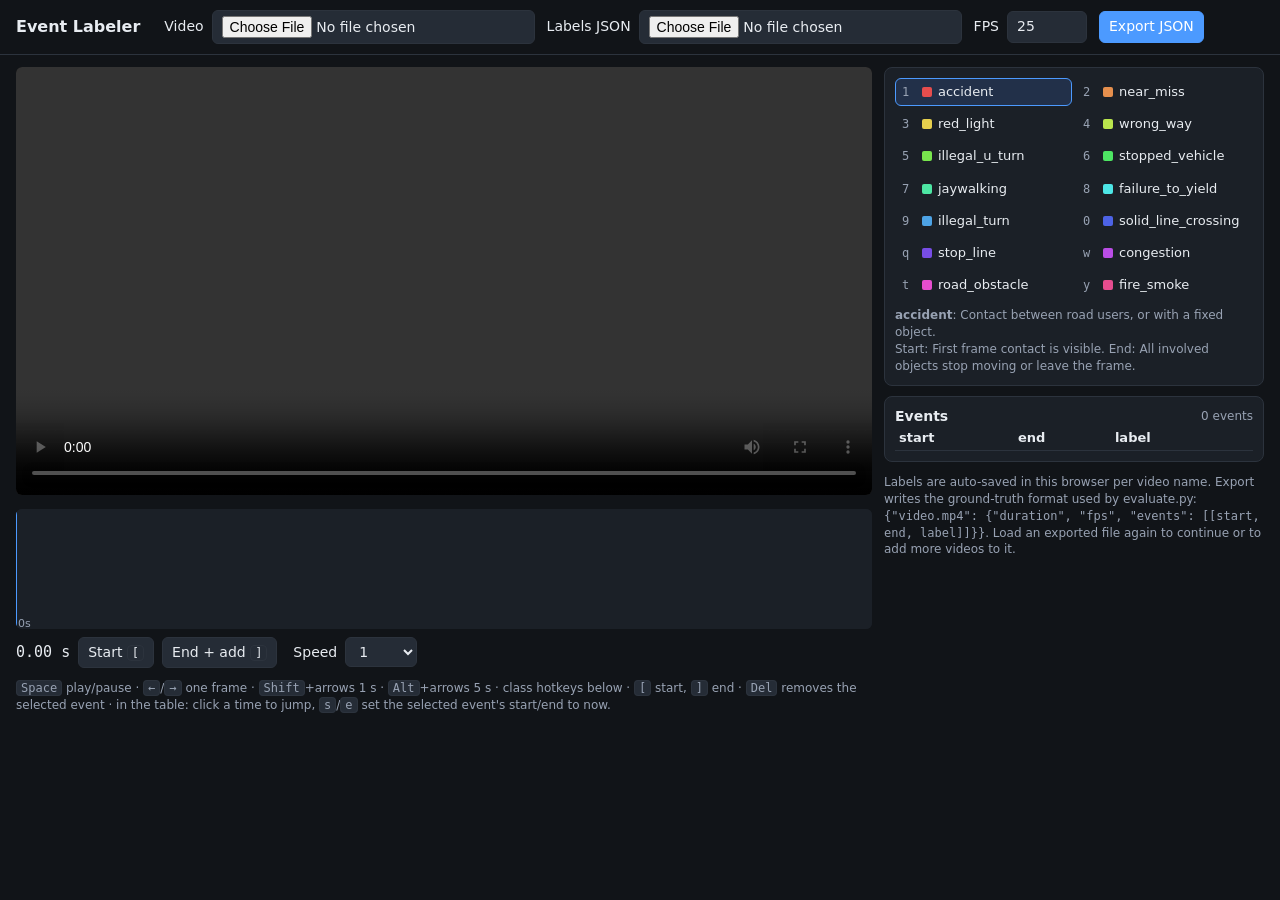
<file: tools/annotation/label_tool.html>
<!doctype html>
<html lang="en">
<head>
<meta charset="utf-8">
<meta name="viewport" content="width=device-width, initial-scale=1">
<title>Event Labeler</title>
<style>
  :root { --bg:#111418; --panel:#1b2027; --line:#2c333d; --text:#e8ecf1; --muted:#98a2b3; --accent:#4c9aff; --bad:#ff6b6b; }
  * { box-sizing: border-box; }
  body { margin:0; font:14px/1.4 system-ui, -apple-system, Segoe UI, Roboto, sans-serif; background:var(--bg); color:var(--text); }
  header { display:flex; gap:12px; align-items:center; padding:10px 16px; border-bottom:1px solid var(--line); flex-wrap:wrap; }
  header h1 { font-size:16px; margin:0 12px 0 0; }
  main { display:grid; grid-template-columns: minmax(0, 1fr) 380px; gap:12px; padding:12px 16px; }
  @media (max-width: 1000px) { main { grid-template-columns: 1fr; } }
  video { width:100%; background:#000; border-radius:6px; max-height:62vh; }
  canvas#timeline { width:100%; height:120px; background:var(--panel); border-radius:6px; cursor:pointer; display:block; margin-top:8px; }
  .panel { background:var(--panel); border:1px solid var(--line); border-radius:8px; padding:10px; margin-bottom:10px; }
  .row { display:flex; gap:8px; align-items:center; flex-wrap:wrap; }
  button, select, input { background:#252c36; color:var(--text); border:1px solid var(--line); border-radius:6px; padding:5px 9px; font:inherit; }
  button:hover { border-color:var(--accent); cursor:pointer; }
  button.primary { background:var(--accent); border-color:var(--accent); color:#fff; }
  .classes { display:grid; grid-template-columns: 1fr 1fr; gap:4px; }
  .cls { display:flex; align-items:center; gap:6px; padding:4px 6px; border-radius:6px; border:1px solid transparent; cursor:pointer; font-size:13px; }
  .cls.active { border-color:var(--accent); background:#223049; }
  .key { font:12px ui-monospace, monospace; color:var(--muted); min-width:14px; }
  .sw { width:10px; height:10px; border-radius:2px; flex:none; }
  table { width:100%; border-collapse:collapse; font-size:13px; }
  td, th { padding:3px 4px; border-bottom:1px solid var(--line); text-align:left; }
  tr.sel { background:#223049; }
  td.num { font-family:ui-monospace, monospace; cursor:pointer; }
  .muted { color:var(--muted); font-size:12px; }
  .warn { color:var(--bad); font-size:12px; }
  #def { min-height:54px; }
  kbd { font:12px ui-monospace, monospace; background:#252c36; border:1px solid var(--line); border-radius:4px; padding:0 4px; }
</style>
</head>
<body>
<header>
  <h1>Event Labeler</h1>
  <label class="row">Video <input type="file" id="videoFile" accept="video/*"></label>
  <label class="row">Labels JSON <input type="file" id="jsonFile" accept=".json"></label>
  <label class="row">FPS <input type="number" id="fps" value="25" step="0.001" style="width:80px"></label>
  <button class="primary" id="export">Export JSON</button>
  <span class="muted" id="status"></span>
</header>
<main>
  <section>
    <video id="video" controls preload="auto"></video>
    <canvas id="timeline"></canvas>
    <div class="row" style="margin-top:8px">
      <span id="clock" style="font:15px ui-monospace, monospace">0.00 s</span>
      <button id="markStart">Start <kbd>[</kbd></button>
      <button id="markEnd">End + add <kbd>]</kbd></button>
      <span class="muted" id="pending"></span>
      <label class="row">Speed <select id="rate"><option>0.25</option><option>0.5</option><option selected>1</option><option>2</option><option>4</option></select></label>
    </div>
    <p class="muted"><kbd>Space</kbd> play/pause · <kbd>←</kbd>/<kbd>→</kbd> one frame · <kbd>Shift</kbd>+arrows 1 s · <kbd>Alt</kbd>+arrows 5 s ·
      class hotkeys below · <kbd>[</kbd> start, <kbd>]</kbd> end · <kbd>Del</kbd> removes the selected event ·
      in the table: click a time to jump, <kbd>s</kbd>/<kbd>e</kbd> set the selected event's start/end to now.</p>
  </section>
  <aside>
    <div class="panel">
      <div class="classes" id="classes"></div>
      <div id="def" class="muted" style="margin-top:8px"></div>
    </div>
    <div class="panel">
      <div class="row" style="justify-content:space-between"><b>Events</b><span class="muted" id="count"></span></div>
      <div id="warnings" class="warn"></div>
      <table><thead><tr><th>start</th><th>end</th><th>label</th><th></th></tr></thead><tbody id="rows"></tbody></table>
    </div>
    <p class="muted">Labels are auto-saved in this browser per video name. Export writes the ground-truth format
      used by evaluate.py: <code>{"video.mp4": {"duration", "fps", "events": [[start, end, label]]}}</code>.
      Load an exported file again to continue or to add more videos to it.</p>
  </aside>
</main>
<script>
const CLASSES = [
  ["accident","1","Contact between road users, or with a fixed object.","First frame contact is visible","All involved objects stop moving or leave the frame"],
  ["near_miss","2","Sharp braking or swerving to avoid a collision; no contact.","Onset of the evasive action","Road users are clear of each other"],
  ["red_light","3","Vehicle crosses the stop line while its signal is red.","Front of the vehicle crosses the stop line","Vehicle leaves the intersection or the frame"],
  ["wrong_way","4","Vehicle moves against its lane direction, incl. driving in the oncoming lane.","Vehicle enters the opposing lane","Returns to a correct lane or leaves the frame"],
  ["illegal_u_turn","5","U-turn where markings or signs prohibit it.","Vehicle starts turning","Vehicle completes the turn"],
  ["stopped_vehicle","6","Stationary on the carriageway for 10 s or more, not in a queue at a signal.","Vehicle stops","Vehicle moves again or is removed"],
  ["jaywalking","7","Pedestrian on the carriageway outside a crossing.","Pedestrian steps onto the road","Pedestrian leaves the road"],
  ["failure_to_yield","8","Vehicle drives through a crossing while a pedestrian is on it or stepping onto it.","Vehicle enters the crossing","Vehicle leaves the crossing"],
  ["illegal_turn","9","Turn from the wrong lane or in a prohibited direction.","Vehicle starts turning","Vehicle completes the turn"],
  ["solid_line_crossing","0","Lane change or manoeuvre across a solid marking.","Wheel crosses the line","Vehicle is fully in the new lane"],
  ["stop_line","q","Stops past the stop line on red without entering the intersection.","Vehicle stops","Signal turns green"],
  ["congestion","w","Standstill or crawling across all lanes of a direction.","Queue stops moving","Queue clears"],
  ["road_obstacle","t","Debris, animal or fallen object on the carriageway.","Obstacle appears","Obstacle is removed"],
  ["fire_smoke","y","Visible fire or smoke from a vehicle or on the road.","First visible smoke","Smoke clears or the frame ends"],
];
const COLORS = CLASSES.map((_, i) => `hsl(${Math.round(i * 360 / CLASSES.length)}, 75%, 60%)`);
const $ = id => document.getElementById(id);
const video = $("video"), tl = $("timeline");
let videoName = null, current = 0, pendingStart = null, selected = -1;
let store = {};          // all videos: name -> {duration, fps, events}
let events = [];         // events of the current video

function save() {
  if (!videoName) return;
  store[videoName] = { duration: +video.duration.toFixed(3), fps: +$("fps").value, events };
  try { localStorage.setItem("labeler:" + videoName, JSON.stringify(store[videoName])); } catch (e) { /* storage unavailable */ }
  render();
}
function fmt(t) { return t.toFixed(2); }
function frame() { return 1 / (+$("fps").value || 25); }

function buildClasses() {
  $("classes").innerHTML = CLASSES.map((c, i) =>
    `<div class="cls ${i === current ? "active" : ""}" data-i="${i}"><span class="key">${c[1]}</span><span class="sw" style="background:${COLORS[i]}"></span>${c[0]}</div>`).join("");
  document.querySelectorAll(".cls").forEach(el => el.onclick = () => { current = +el.dataset.i; buildClasses(); });
  const c = CLASSES[current];
  $("def").innerHTML = `<b>${c[0]}</b>: ${c[2]}<br>Start: ${c[3]}. End: ${c[4]}.`;
}

function warnings() {
  const out = [];
  for (const [label] of CLASSES) {
    const segs = events.filter(e => e[2] === label).sort((a, b) => a[0] - b[0]);
    for (let i = 1; i < segs.length; i++) if (segs[i][0] < segs[i - 1][1])
      out.push(`${label}: overlapping segments at ${fmt(segs[i][0])} s (same-class events at once must be one segment)`);
  }
  events.forEach(e => { if (e[1] <= e[0]) out.push(`${e[2]} at ${fmt(e[0])}: end must be after start`); });
  return out;
}

function render() {
  events.sort((a, b) => a[0] - b[0]);
  $("rows").innerHTML = events.map((e, i) =>
    `<tr class="${i === selected ? "sel" : ""}" data-i="${i}"><td class="num" data-t="${e[0]}">${fmt(e[0])}</td><td class="num" data-t="${e[1]}">${fmt(e[1])}</td>` +
    `<td><span class="sw" style="display:inline-block;background:${COLORS[CLASSES.findIndex(c => c[0] === e[2])]}"></span> ${e[2]}</td><td><button data-del="${i}">✕</button></td></tr>`).join("");
  document.querySelectorAll("#rows tr").forEach(tr => tr.onclick = ev => {
    selected = +tr.dataset.i;
    if (ev.target.dataset.t) video.currentTime = +ev.target.dataset.t;
    if (ev.target.dataset.del !== undefined) { events.splice(+ev.target.dataset.del, 1); selected = -1; save(); return; }
    render();
  });
  $("count").textContent = `${events.length} events`;
  $("warnings").innerHTML = warnings().join("<br>");
  $("pending").textContent = pendingStart === null ? "" : `start marked at ${fmt(pendingStart)} s (${CLASSES[current][0]})`;
  drawTimeline();
}

function drawTimeline() {
  const dpr = window.devicePixelRatio || 1;
  const w = tl.clientWidth, h = tl.clientHeight;
  tl.width = w * dpr; tl.height = h * dpr;
  const g = tl.getContext("2d"); g.scale(dpr, dpr);
  g.fillStyle = "#1b2027"; g.fillRect(0, 0, w, h);
  const dur = video.duration || 1, rows = CLASSES.length, rh = (h - 14) / rows;
  const x = t => t / dur * w;
  g.strokeStyle = "#2c333d";
  for (let s = 0; s < dur; s += 10) { g.beginPath(); g.moveTo(x(s), 0); g.lineTo(x(s), h); g.stroke(); }
  events.forEach((e, i) => {
    const k = CLASSES.findIndex(c => c[0] === e[2]);
    g.fillStyle = COLORS[k]; g.globalAlpha = i === selected ? 1 : 0.8;
    g.fillRect(x(e[0]), 2 + k * rh, Math.max(2, x(e[1]) - x(e[0])), rh - 1);
  });
  g.globalAlpha = 1;
  if (pendingStart !== null) { g.fillStyle = "#fff"; g.fillRect(x(pendingStart), 0, 2, h); }
  g.fillStyle = "#4c9aff"; g.fillRect(x(video.currentTime) - 1, 0, 2, h);
  g.fillStyle = "#98a2b3"; g.font = "11px system-ui";
  for (let s = 0; s < dur; s += 30) g.fillText(`${s}s`, x(s) + 2, h - 2);
}

tl.onclick = ev => { const r = tl.getBoundingClientRect(); video.currentTime = (ev.clientX - r.left) / r.width * (video.duration || 0); };
video.ontimeupdate = () => { $("clock").textContent = `${fmt(video.currentTime)} s`; drawTimeline(); };
$("rate").onchange = () => video.playbackRate = +$("rate").value;

$("videoFile").onchange = ev => {
  const f = ev.target.files[0]; if (!f) return;
  videoName = f.name; video.src = URL.createObjectURL(f);
  video.onloadedmetadata = () => {
    let saved = store[videoName];
    try { saved = saved || JSON.parse(localStorage.getItem("labeler:" + videoName) || "null"); } catch (e) { /* ignore */ }
    events = saved ? saved.events.map(e => [...e]) : [];
    if (saved && saved.fps) $("fps").value = saved.fps;
    selected = -1; pendingStart = null; save();
    $("status").textContent = `${videoName} · ${fmt(video.duration)} s`;
  };
};
$("jsonFile").onchange = ev => {
  const f = ev.target.files[0]; if (!f) return;
  f.text().then(txt => {
    store = Object.assign(store, JSON.parse(txt));
    if (videoName && store[videoName]) events = store[videoName].events.map(e => [...e]);
    render(); $("status").textContent = `loaded labels for ${Object.keys(store).length} video(s)`;
  });
};
$("export").onclick = () => {
  save();
  const blob = new Blob([JSON.stringify(store, null, 1)], { type: "application/json" });
  const a = document.createElement("a"); a.href = URL.createObjectURL(blob); a.download = "dev_labels.json"; a.click();
};
function markStart() { pendingStart = +video.currentTime.toFixed(3); render(); }
function markEnd() {
  if (pendingStart === null) return;
  const t = +video.currentTime.toFixed(3);
  events.push([Math.min(pendingStart, t), Math.max(pendingStart, t), CLASSES[current][0]]);
  pendingStart = null; selected = -1; save();
}
$("markStart").onclick = markStart; $("markEnd").onclick = markEnd;

document.addEventListener("keydown", ev => {
  if (ev.target.tagName === "INPUT" || ev.target.tagName === "SELECT") return;
  const k = ev.key;
  const hot = CLASSES.findIndex(c => c[1] === k.toLowerCase());
  if (hot >= 0 && !ev.ctrlKey && !ev.metaKey) { current = hot; buildClasses(); render(); return; }
  if (k === " ") { ev.preventDefault(); video.paused ? video.play() : video.pause(); }
  else if (k === "ArrowRight" || k === "ArrowLeft") {
    ev.preventDefault(); video.pause();
    const d = ev.altKey ? 5 : ev.shiftKey ? 1 : frame();
    video.currentTime = Math.max(0, video.currentTime + (k === "ArrowRight" ? d : -d));
  }
  else if (k === "[") markStart();
  else if (k === "]") markEnd();
  else if ((k === "Delete" || k === "Backspace") && selected >= 0) { events.splice(selected, 1); selected = -1; save(); }
  else if (k === "s" && selected >= 0) { events[selected][0] = +video.currentTime.toFixed(3); save(); }
  else if (k === "e" && selected >= 0 && !ev.ctrlKey) { events[selected][1] = +video.currentTime.toFixed(3); save(); }
  else if (k === "Escape") { pendingStart = null; selected = -1; render(); }
});
window.onresize = drawTimeline;
buildClasses(); render();
</script>
</body>
</html>
</file>
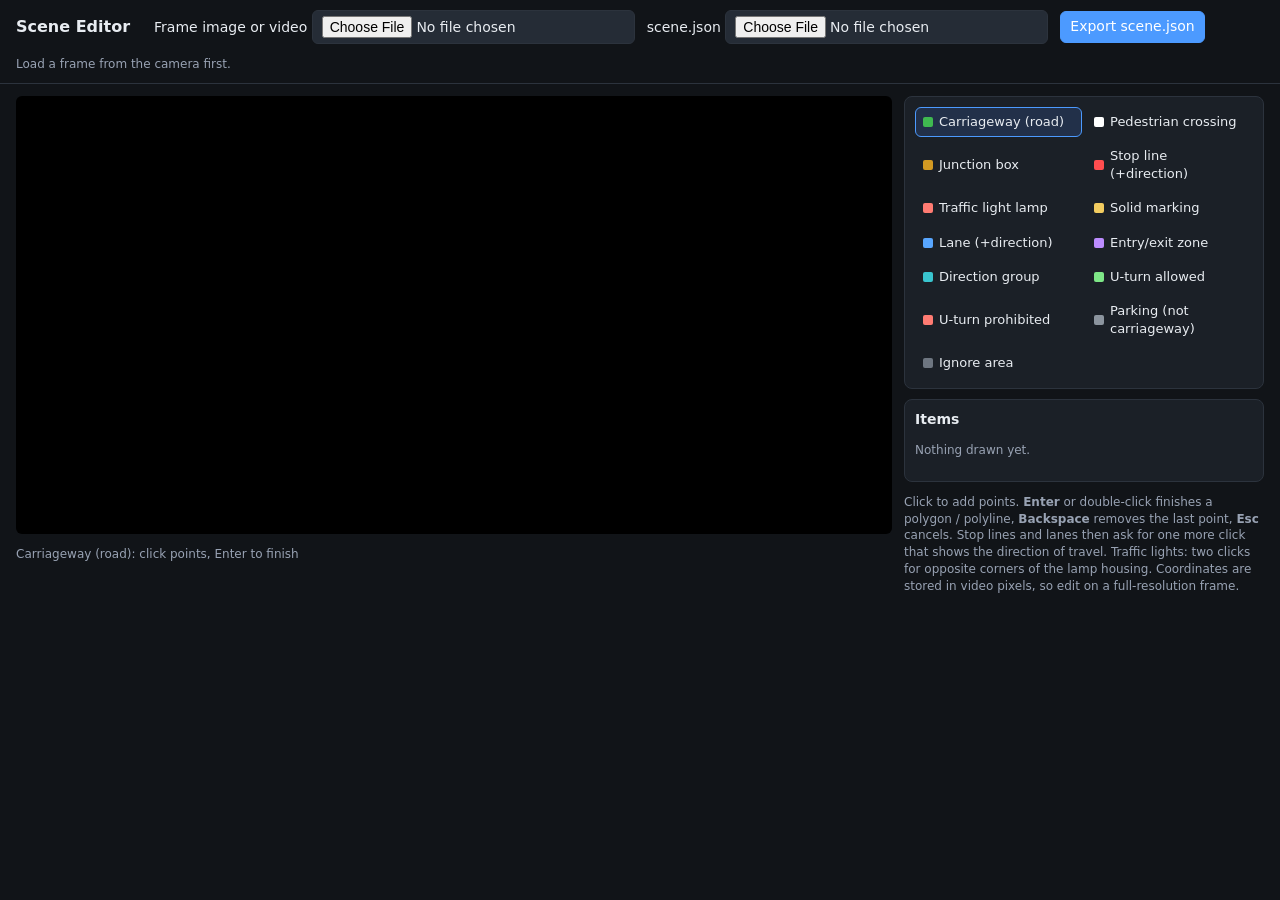
<file: tools/annotation/scene_editor.html>
<!doctype html>
<html lang="en">
<head>
<meta charset="utf-8">
<meta name="viewport" content="width=device-width, initial-scale=1">
<title>Scene Editor</title>
<style>
  :root { --bg:#111418; --panel:#1b2027; --line:#2c333d; --text:#e8ecf1; --muted:#98a2b3; --accent:#4c9aff; }
  * { box-sizing:border-box; }
  body { margin:0; font:14px/1.4 system-ui, -apple-system, Segoe UI, Roboto, sans-serif; background:var(--bg); color:var(--text); }
  header { display:flex; gap:12px; align-items:center; padding:10px 16px; border-bottom:1px solid var(--line); flex-wrap:wrap; }
  header h1 { font-size:16px; margin:0 12px 0 0; }
  main { display:grid; grid-template-columns:minmax(0,1fr) 360px; gap:12px; padding:12px 16px; }
  @media (max-width:1000px) { main { grid-template-columns:1fr; } }
  canvas { width:100%; background:#000; border-radius:6px; cursor:crosshair; display:block; }
  .panel { background:var(--panel); border:1px solid var(--line); border-radius:8px; padding:10px; margin-bottom:10px; }
  button, select, input { background:#252c36; color:var(--text); border:1px solid var(--line); border-radius:6px; padding:5px 9px; font:inherit; }
  button:hover { border-color:var(--accent); cursor:pointer; }
  button.primary { background:var(--accent); border-color:var(--accent); color:#fff; }
  .tools { display:grid; grid-template-columns:1fr 1fr; gap:4px; }
  .tool { padding:5px 7px; border-radius:6px; border:1px solid transparent; cursor:pointer; display:flex; gap:6px; align-items:center; font-size:13px; }
  .tool.active { border-color:var(--accent); background:#223049; }
  .sw { width:10px; height:10px; border-radius:2px; flex:none; }
  .item { display:flex; gap:6px; align-items:center; padding:3px 0; border-bottom:1px solid var(--line); font-size:13px; flex-wrap:wrap; }
  .item input { width:90px; padding:2px 5px; }
  .muted { color:var(--muted); font-size:12px; }
  video { display:none; }
</style>
</head>
<body>
<header>
  <h1>Scene Editor</h1>
  <label>Frame image or video <input type="file" id="media" accept="image/*,video/*"></label>
  <label>scene.json <input type="file" id="json" accept=".json"></label>
  <button class="primary" id="export">Export scene.json</button>
  <span class="muted" id="status">Load a frame from the camera first.</span>
</header>
<main>
  <section>
    <canvas id="cv"></canvas>
    <p class="muted" id="hint"></p>
    <div id="videoBar" style="display:none" class="muted">Video: <input type="range" id="seek" min="0" max="1" step="0.01" style="width:60%"> <span id="seekT"></span></div>
    <video id="video" muted playsinline></video>
  </section>
  <aside>
    <div class="panel"><div class="tools" id="tools"></div></div>
    <div class="panel"><b>Items</b><div id="items"></div></div>
    <p class="muted">Click to add points. <b>Enter</b> or double-click finishes a polygon / polyline,
      <b>Backspace</b> removes the last point, <b>Esc</b> cancels. Stop lines and lanes then ask for one more click
      that shows the direction of travel. Traffic lights: two clicks for opposite corners of the lamp housing.
      Coordinates are stored in video pixels, so edit on a full-resolution frame.</p>
  </aside>
</main>
<script>
// type: [label, geometry, color, needsDirection, hasId]
const TYPES = {
  road:             ["Carriageway (road)", "polygon", "#3fb950", false, false],
  crosswalks:       ["Pedestrian crossing", "polygon", "#ffffff", false, true],
  intersection:     ["Junction box", "polygon", "#d29922", false, false],
  stop_lines:       ["Stop line (+direction)", "line", "#ff4d4f", true, true],
  traffic_lights:   ["Traffic light lamp", "rect", "#ff7b72", false, true],
  solid_lines:      ["Solid marking", "polyline", "#f2cc60", false, true],
  lanes:            ["Lane (+direction)", "polygon", "#58a6ff", true, true],
  zones:            ["Entry/exit zone", "polygon", "#bc8cff", false, true],
  direction_groups: ["Direction group", "polygon", "#39c5cf", false, true],
  u_turn_allowed:   ["U-turn allowed", "polygon", "#7ee787", false, false],
  u_turn_prohibited:["U-turn prohibited", "polygon", "#ff7b72", false, false],
  parking:          ["Parking (not carriageway)", "polygon", "#8b949e", false, false],
  ignore:           ["Ignore area", "polygon", "#6e7681", false, false],
};
const $ = id => document.getElementById(id);
const cv = $("cv"), g = cv.getContext("2d");
let img = null, W = 0, H = 0, tool = "road", draft = [], awaitingDir = null;
let items = [];  // {type, pts:[[x,y]], id, light, dir:[dx,dy], allowed}

function buildTools() {
  $("tools").innerHTML = Object.entries(TYPES).map(([k, t]) =>
    `<div class="tool ${k === tool ? "active" : ""}" data-k="${k}"><span class="sw" style="background:${t[2]}"></span>${t[0]}</div>`).join("");
  document.querySelectorAll(".tool").forEach(el => el.onclick = () => { tool = el.dataset.k; draft = []; awaitingDir = null; buildTools(); draw(); });
  hint();
}
function hint() {
  const t = TYPES[tool];
  $("hint").textContent = awaitingDir ? "Click where traffic goes (direction of travel)." :
    `${t[0]}: ${t[1] === "rect" ? "click two corners" : t[1] === "line" ? "click the two ends of the line" : "click points, Enter to finish"}`;
}
function toImg(ev) { const r = cv.getBoundingClientRect(); return [Math.round((ev.clientX - r.left) / r.width * W), Math.round((ev.clientY - r.top) / r.height * H)]; }
function centroid(pts) { return pts.reduce((a, p) => [a[0] + p[0] / pts.length, a[1] + p[1] / pts.length], [0, 0]); }
function nextId(type) { const n = items.filter(i => i.type === type).length + 1; return type.slice(0, 2) + n; }

function finish() {
  const geom = TYPES[tool][1];
  const need = geom === "polygon" ? 3 : 2;
  if (draft.length < need) return;
  const it = { type: tool, pts: draft, id: nextId(tool) };
  if (tool === "stop_lines") it.light = (items.find(i => i.type === "traffic_lights") || {}).id || "";
  draft = [];
  if (TYPES[tool][3]) awaitingDir = it; else items.push(it);
  hint(); list(); draw();
}

cv.addEventListener("click", ev => {
  if (!img) return;
  const p = toImg(ev);
  if (awaitingDir) {
    const c = centroid(awaitingDir.pts), d = [p[0] - c[0], p[1] - c[1]], n = Math.hypot(...d) || 1;
    awaitingDir.dir = [+(d[0] / n).toFixed(3), +(d[1] / n).toFixed(3)];
    items.push(awaitingDir); awaitingDir = null; hint(); list(); draw(); return;
  }
  draft.push(p);
  const geom = TYPES[tool][1];
  if ((geom === "line" || geom === "rect") && draft.length === 2) finish();
  draw();
});
cv.addEventListener("dblclick", ev => { ev.preventDefault(); draft.pop(); finish(); });
document.addEventListener("keydown", ev => {
  if (ev.target.tagName === "INPUT") return;
  if (ev.key === "Enter") finish();
  else if (ev.key === "Escape") { draft = []; awaitingDir = null; hint(); draw(); }
  else if (ev.key === "Backspace") { draft.pop(); draw(); }
});

function drawArrow(from, dir, color) {
  const L = Math.max(W, H) * 0.05, to = [from[0] + dir[0] * L, from[1] + dir[1] * L];
  g.strokeStyle = color; g.lineWidth = Math.max(2, W / 500);
  g.beginPath(); g.moveTo(...from); g.lineTo(...to); g.stroke();
  const a = Math.atan2(dir[1], dir[0]), s = L * 0.3;
  g.beginPath(); g.moveTo(...to); g.lineTo(to[0] - s * Math.cos(a - 0.4), to[1] - s * Math.sin(a - 0.4));
  g.lineTo(to[0] - s * Math.cos(a + 0.4), to[1] - s * Math.sin(a + 0.4)); g.closePath(); g.fillStyle = color; g.fill();
}
function drawItem(it, color, alpha) {
  const geom = TYPES[it.type][1], pts = it.pts;
  g.lineWidth = Math.max(2, W / 600); g.strokeStyle = color; g.fillStyle = color;
  if (geom === "rect" && pts.length === 2) {
    g.strokeRect(pts[0][0], pts[0][1], pts[1][0] - pts[0][0], pts[1][1] - pts[0][1]);
  } else {
    g.beginPath(); pts.forEach((p, i) => i ? g.lineTo(...p) : g.moveTo(...p));
    if (geom === "polygon") { g.closePath(); g.globalAlpha = alpha; g.fill(); g.globalAlpha = 1; }
    g.stroke();
  }
  pts.forEach(p => { g.beginPath(); g.arc(p[0], p[1], Math.max(3, W / 400), 0, 7); g.fill(); });
  if (it.dir) drawArrow(centroid(pts), it.dir, color);
  if (it.id && pts.length) { g.font = `${Math.max(12, W / 90)}px system-ui`; g.fillStyle = "#fff"; g.fillText(it.id, pts[0][0] + 6, pts[0][1] - 6); }
}
function draw() {
  if (!img) return;
  g.drawImage(img, 0, 0, W, H);
  items.forEach(it => drawItem(it, TYPES[it.type][2], 0.22));
  if (awaitingDir) drawItem(awaitingDir, "#ffffff", 0.3);
  if (draft.length) drawItem({ type: tool, pts: draft }, "#ffffff", 0.15);
}
function list() {
  $("items").innerHTML = items.map((it, i) => {
    const t = TYPES[it.type];
    let extra = "";
    if (t[4]) extra += `<input data-i="${i}" data-f="id" value="${it.id || ""}" title="id">`;
    if (it.type === "stop_lines") extra += ` light <input data-i="${i}" data-f="light" value="${it.light || ""}" title="traffic light id">`;
    if (it.type === "lanes") extra += ` turns <input data-i="${i}" data-f="allowed" value="${(it.allowed || []).join(",")}" placeholder="straight,right" title="allowed turns: straight,left,right">`;
    return `<div class="item"><span class="sw" style="background:${t[2]}"></span>${t[0]} ${extra}<button data-del="${i}">✕</button></div>`;
  }).join("") || '<p class="muted">Nothing drawn yet.</p>';
  document.querySelectorAll("#items input").forEach(el => el.onchange = () => {
    const it = items[+el.dataset.i];
    if (el.dataset.f === "allowed") it.allowed = el.value.split(",").map(s => s.trim()).filter(Boolean);
    else it[el.dataset.f] = el.value.trim();
    draw();
  });
  document.querySelectorAll("#items button").forEach(el => el.onclick = () => { items.splice(+el.dataset.del, 1); list(); draw(); });
}

function toScene() {
  const s = { frame_size: [W, H] };
  const polys = type => items.filter(i => i.type === type).map(i => i.pts);
  if (polys("road").length) s.road = polys("road");
  for (const k of ["ignore", "parking", "u_turn_allowed", "u_turn_prohibited"]) if (polys(k).length) s[k] = polys(k);
  if (polys("intersection").length) s.intersection = polys("intersection")[0];
  const named = (type, f) => items.filter(i => i.type === type).map(f);
  s.crosswalks = named("crosswalks", i => ({ id: i.id, polygon: i.pts }));
  s.zones = named("zones", i => ({ id: i.id, polygon: i.pts }));
  s.direction_groups = named("direction_groups", i => ({ id: i.id, polygon: i.pts }));
  s.lanes = named("lanes", i => Object.assign({ id: i.id, polygon: i.pts, direction: i.dir }, i.allowed && i.allowed.length ? { allowed_turns: i.allowed } : {}));
  s.stop_lines = named("stop_lines", i => ({ id: i.id, line: i.pts, forward: i.dir, light: i.light || null }));
  s.traffic_lights = named("traffic_lights", i => ({ id: i.id, roi: [Math.min(i.pts[0][0], i.pts[1][0]), Math.min(i.pts[0][1], i.pts[1][1]), Math.max(i.pts[0][0], i.pts[1][0]), Math.max(i.pts[0][1], i.pts[1][1])] }));
  s.solid_lines = named("solid_lines", i => ({ id: i.id, polyline: i.pts }));
  s.prohibited_movements = (window.__scene && window.__scene.prohibited_movements) || [];
  return s;
}
function fromScene(s) {
  items = [];
  const add = (type, pts, extra) => items.push(Object.assign({ type, pts }, extra || {}));
  (s.road || []).forEach(p => add("road", p));
  for (const k of ["ignore", "parking", "u_turn_allowed", "u_turn_prohibited"]) (s[k] || []).forEach(p => add(k, p));
  if (s.intersection) add("intersection", s.intersection);
  (s.crosswalks || []).forEach(c => add("crosswalks", c.polygon, { id: c.id }));
  (s.zones || []).forEach(c => add("zones", c.polygon, { id: c.id }));
  (s.direction_groups || []).forEach(c => add("direction_groups", c.polygon, { id: c.id }));
  (s.lanes || []).forEach(c => add("lanes", c.polygon, { id: c.id, dir: c.direction, allowed: c.allowed_turns }));
  (s.stop_lines || []).forEach(c => add("stop_lines", c.line, { id: c.id, dir: c.forward, light: c.light }));
  (s.traffic_lights || []).forEach(c => add("traffic_lights", [[c.roi[0], c.roi[1]], [c.roi[2], c.roi[3]]], { id: c.id }));
  (s.solid_lines || []).forEach(c => add("solid_lines", c.polyline, { id: c.id }));
  window.__scene = s; list(); draw();
}

function setImage(source, w, h) {
  const c = document.createElement("canvas"); c.width = w; c.height = h; c.getContext("2d").drawImage(source, 0, 0, w, h);
  img = c; W = w; H = h; cv.width = W; cv.height = H;
  $("status").textContent = `frame ${W}×${H}`; draw();
}
$("media").onchange = ev => {
  const f = ev.target.files[0]; if (!f) return;
  const url = URL.createObjectURL(f);
  if (f.type.startsWith("video")) {
    const v = $("video"); v.src = url; $("videoBar").style.display = "block";
    v.onloadeddata = () => { $("seek").max = v.duration; v.currentTime = Math.min(1, v.duration / 2); };
    v.onseeked = () => { setImage(v, v.videoWidth, v.videoHeight); $("seekT").textContent = v.currentTime.toFixed(1) + " s"; };
    $("seek").oninput = () => v.currentTime = +$("seek").value;
  } else {
    const im = new Image(); im.onload = () => setImage(im, im.naturalWidth, im.naturalHeight); im.src = url;
  }
};
$("json").onchange = ev => { const f = ev.target.files[0]; if (f) f.text().then(t => fromScene(JSON.parse(t))); };
$("export").onclick = () => {
  const blob = new Blob([JSON.stringify(toScene(), null, 1)], { type: "application/json" });
  const a = document.createElement("a"); a.href = URL.createObjectURL(blob); a.download = "scene.json"; a.click();
};
buildTools(); list();
</script>
</body>
</html>
</file>
